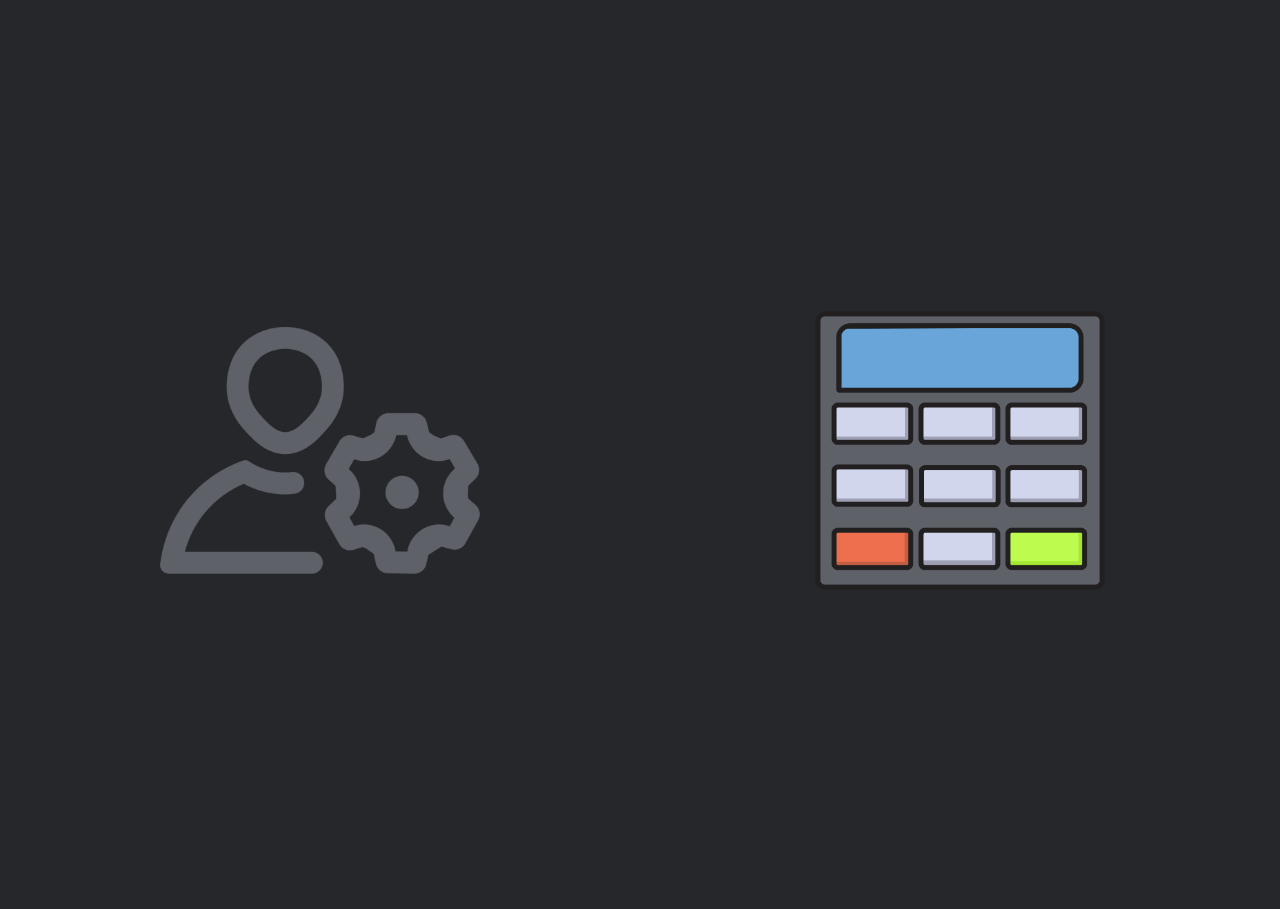
<file: index.html>
<!DOCTYPE html>
<html lang="en">
  <head>
    <meta charset="UTF-8" />
    <meta http-equiv="X-UA-Compatible" content="IE=edge" />
    <meta name="viewport" content="width=device-width, initial-scale=1.0" />
    <link rel="stylesheet" href="index-style.css" />
    <title>Home Page</title>
  </head>
  <body>
    <div class="container">
      <button class="left">
        <a href="admin/index.html"><span></span></a>
      </button>
      <button class="right">
        <a href="setup/setup.php"><span></span></a>
      </button>
    </div>
  </body>
</html>
</file>
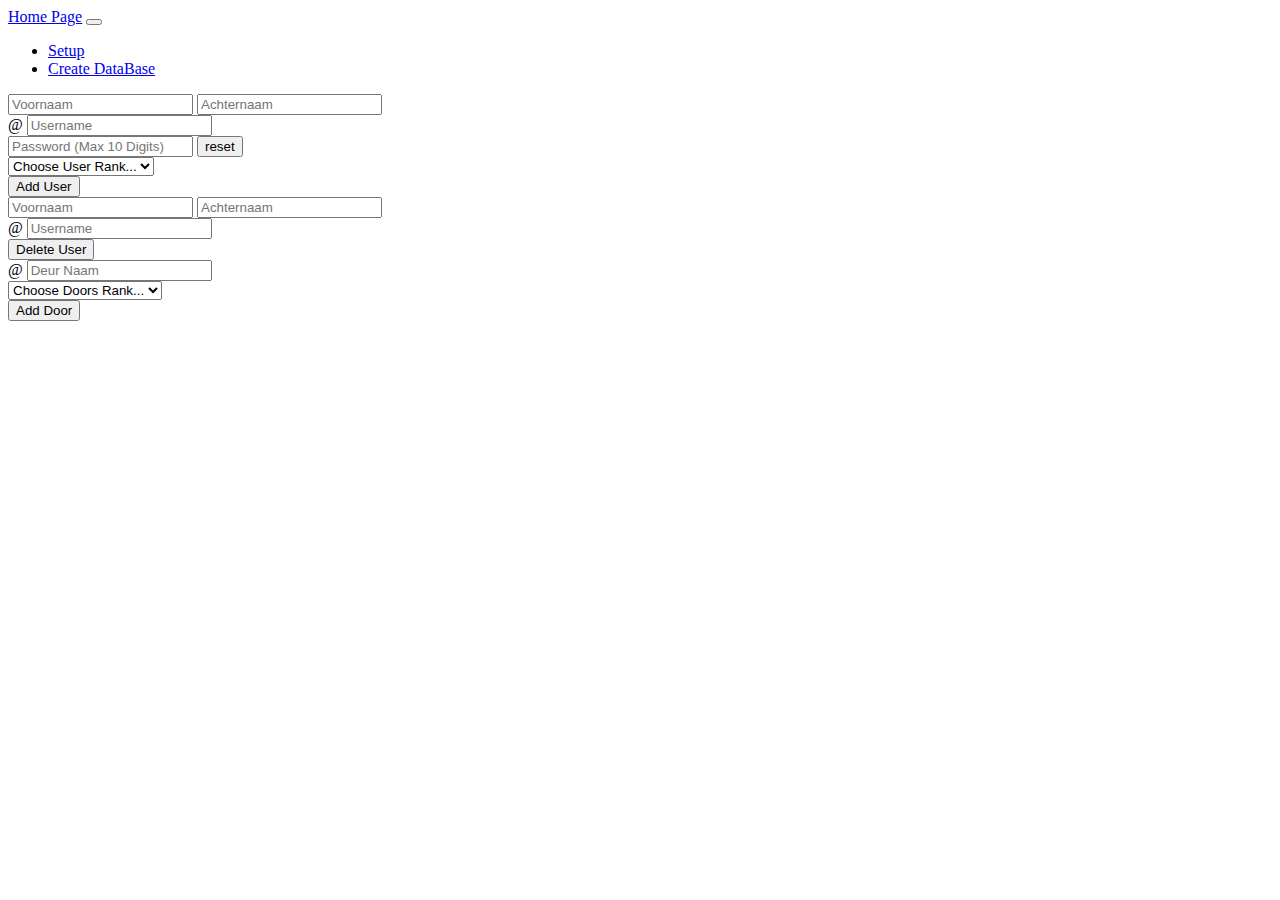
<file: admin/index.html>
<!DOCTYPE html>
<html lang="en">
  <head>
    <meta charset="UTF-8" />
    <meta http-equiv="X-UA-Compatible" content="IE=edge" />
    <meta name="viewport" content="width=device-width, initial-scale=1.0" />
    <!-- Bootstrap CSS -->
    <link
      href="https://cdn.jsdelivr.net/npm/bootstrap@5.3.0-alpha1/dist/css/bootstrap.min.css"
      rel="stylesheet"
      integrity="sha384-GLhlTQ8iRABdZLl6O3oVMWSktQOp6b7In1Zl3/Jr59b6EGGoI1aFkw7cmDA6j6gD"
      crossorigin="anonymous"
    />
    <title>Homepage</title>
  </head>

  <body>
    <nav class="navbar navbar-expand-lg navbar-light bg-secondary">
      <a class="navbar-brand" href="../index.html">Home Page</a>
      <button
        class="navbar-toggler"
        type="button"
        data-toggle="collapse"
        data-target="#navbarNav"
        aria-controls="navbarNav"
        aria-expanded="false"
        aria-label="Toggle navigation"
      >
        <span class="navbar-toggler-icon"></span>
      </button>
      <div class="collapse navbar-collapse" id="navbarNav">
        <ul class="navbar-nav">
          <li class="nav-item">
            <a class="nav-link" href="../setup/setup.php">Setup</a>
          </li>
          <li class="nav-item">
            <a class="nav-link" href="createDb.php">Create DataBase</a>
          </li>
        </ul>
      </div>
    </nav>

    <div class="containers">
      <div class="row row-cols-md-3 p-2 mb-3 text-center">
        <form action="addUsers.php" method="post">
          <!-- USER Voornaam AND Achternaam -->
          <div class="col mb-1 themed-grid-col">
            <div class="input-group">
              <input
                required
                type="text"
                name="voornaam"
                placeholder="Voornaam"
                aria-label="Voornaam"
                class="form-control"
              />
              <input
                required
                type="text"
                name="achternaam"
                placeholder="Achternaam"
                aria-label="Achternaam"
                class="form-control"
              />
            </div>
          </div>
          <!-- USER Voornaam AND Achternaam-->

          <!-- USERNAME TEXT FIELD -->
          <div class="col mb-1 themed-grid-col">
            <div class="input-group mb-3">
              <span class="input-group-text" id="basic-addon1">@</span>
              <input
                required
                type="text"
                class="form-control"
                name="username"
                placeholder="Username"
                aria-label="Username"
                aria-describedby="basic-addon1"
              />
            </div>
          </div>
          <!-- USERNAME TEXT FIELD -->

          <!-- USER PASSWORD TEXT FIELD -->
          <div class="col mb-1 themed-grid-col">
            <div class="input-group mb-3">
              <input
                required
                type="number"
                class="form-control"
                name="password"
                id="password"
                maxlength="10"
                placeholder="Password (Max 10 Digits)"
                aria-label="Password"
                aria-describedby="button-addon2"
              />
              <button
                class="btn btn-outline-danger"
                type="button"
                id="clear-password-btn"
              >
                reset
              </button>
            </div>
          </div>
          <!-- USER PASSWORD TEXT FIELD -->
          <!-- USER RANK-->
          <div class="col mb-1 themed-grid-col">
            <div class="input-group">
              <select
                class="form-select"
                name="rank"
                id="input requiredGroupSelect04"
                aria-label="Example select with button addon"
              >
                <option selected>Choose User Rank...</option>
                <option value="1">1</option>
                <option value="2">2</option>
                <option value="3">3</option>
                <option value="4">4</option>
              </select>
            </div>
          </div>
          <!-- USER RANK-->

          <!-- SUBMITE BUTTON-->
          <div class="col mb-1 themed-grid-col">
            <div class="d-grid gap-2">
              <button class="btn btn-outline-success" type="submit">
                Add User
              </button>
            </div>
          </div>
          <!-- SUBMITE BUTTON-->
        </form>

        <form action="removeUsers.php" method="post">
          <!-- USER Voornaam en Achternaam -->
          <div class="col mb-1 themed-grid-col">
            <div class="input-group">
              <input
                required
                type="text"
                name="voornaam"
                aria-label="Voornaam"
                placeholder="Voornaam"
                class="form-control"
              />
              <input
                required
                type="text"
                name="achternaam"
                aria-label="Achternaam"
                placeholder="Achternaam"
                class="form-control"
              />
            </div>
          </div>
          <!-- USER Voornaam en Achternaam -->

          <!-- USERNAME TEXT FIELD -->
          <div class="col mb-1 themed-grid-col">
            <div class="input-group mb-3">
              <span class="input-group-text" id="basic-addon1">@</span>
              <input
                required
                type="text"
                class="form-control"
                name="username"
                placeholder="Username"
                aria-label="Username"
                aria-describedby="basic-addon1"
              />
            </div>
          </div>
          <!-- USERNAME TEXT FIELD -->

          <!-- SUBMITE BUTTON-->
          <div class="col mb-1 themed-grid-col">
            <div class="d-grid gap-2">
              <button class="btn btn-outline-danger" type="submit">
                Delete User
              </button>
            </div>
          </div>
          <!-- SUBMITE BUTTON-->
        </form>

        <form action="addDoor.php" method="post">
          <!-- deur naam TEXT FIELD -->
          <div class="col mb-1 themed-grid-col">
            <div class="input-group mb-3">
              <span class="input-group-text" id="basic-addon1">@</span>
              <input
                required
                type="text"
                class="form-control"
                id="deurnaam"
                name="deurnaam"
                placeholder="Deur Naam"
                aria-label="deur Naam"
                aria-describedby="basic-addon1"
              />
            </div>
          </div>
          <!-- deur nummer TEXT FIELD -->

          <!-- DOOR RANK-->
          <div class="col mb-1 themed-grid-col">
            <div class="input-group">
              <select
                class="form-select"
                id="input requiredGroupSelect04"
                name="rank"
                aria-label="Example select with button addon"
              >
                <option selected>Choose Doors Rank...</option>
                <option value="1">1</option>
                <option value="2">2</option>
                <option value="3">3</option>
                <option value="4">4</option>
              </select>
            </div>
          </div>
          <!-- DOOR RANK-->

          <!-- SUBMITE BUTTON-->
          <div class="col mb-1 themed-grid-col">
            <div class="d-grid gap-2">
              <button class="btn btn-outline-success" type="submit">
                Add Door
              </button>
            </div>
          </div>
          <!-- SUBMITE BUTTON-->
        </form>
      </div>
    </div>

    <script
      src="https://code.jquery.com/jquery-3.2.1.slim.min.js"
      integrity="sha384-KJ3o2DKtIkvYIK3UENzmM7KCkRr/rE9/Qpg6aAZGJwFDMVNA/GpGFF93hXpG5KkN"
      crossorigin="anonymous"
    ></script>
    <script
      src="https://cdnjs.cloudflare.com/ajax/libs/popper.js/1.12.9/umd/popper.min.js"
      integrity="sha384-ApNbgh9B+Y1QKtv3Rn7W3mgPxhU9K/ScQsAP7hUibX39j7fakFPskvXusvfa0b4Q"
      crossorigin="anonymous"
    ></script>
    <script
      src="https://maxcdn.bootstrapcdn.com/bootstrap/4.0.0/js/bootstrap.min.js"
      integrity="sha384-JZR6Spejh4U02d8jOt6vLEHfe/JQGiRRSQQxSfFWpi1MquVdAyjUar5+76PVCmYl"
      crossorigin="anonymous"
    ></script>
  </body>
</html>
<script>
  const clearPasswordBtn = document.getElementById("clear-password-btn");
  const passwordField = document.getElementById("password");

  clearPasswordBtn.addEventListener("click", () => {
    passwordField.value = "";
  });
</script>
</file>
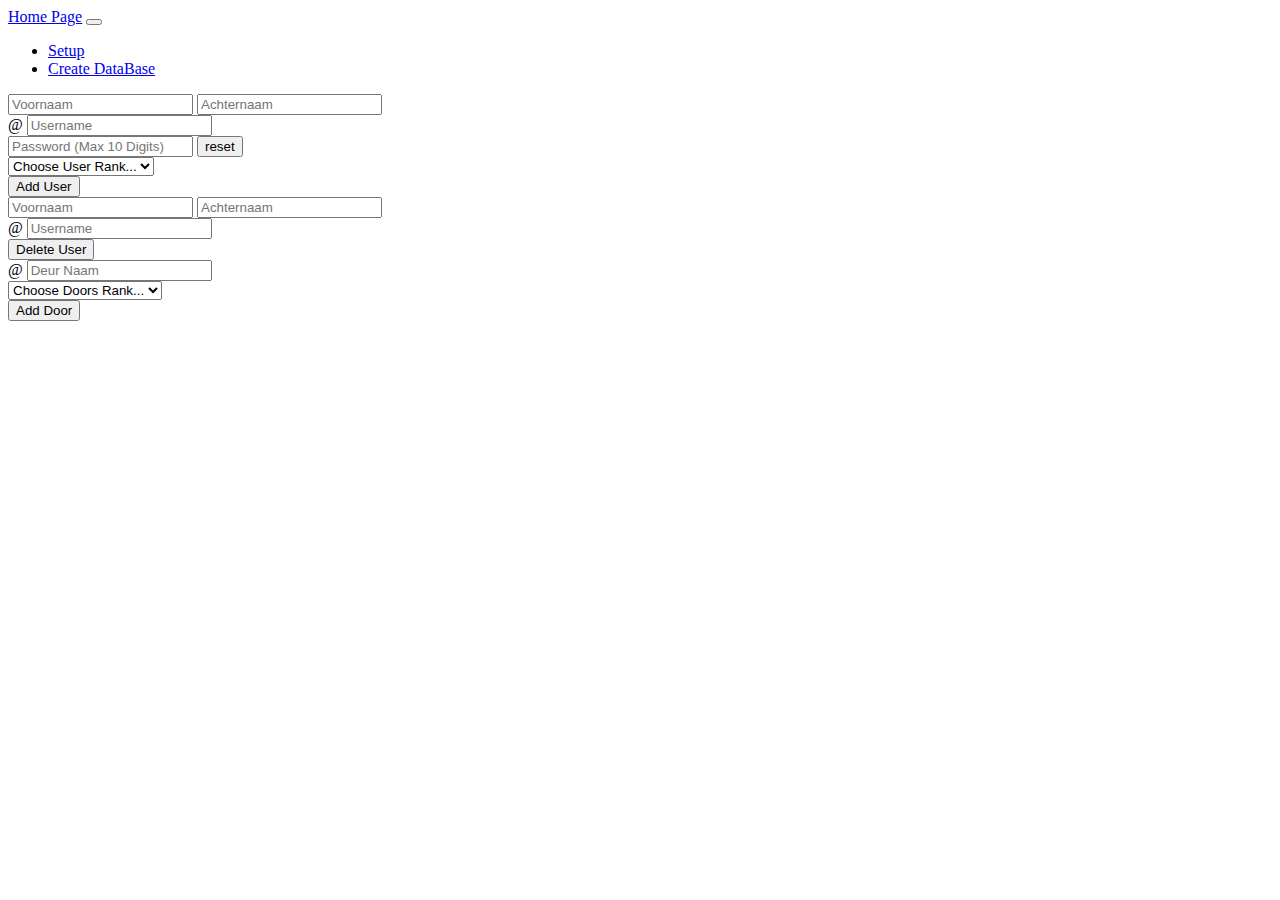
<file: admin/admin.html>
<!DOCTYPE html>
<html lang="en">
  <head>
    <meta charset="UTF-8" />
    <meta http-equiv="X-UA-Compatible" content="IE=edge" />
    <meta name="viewport" content="width=device-width, initial-scale=1.0" />
    <!-- Bootstrap CSS -->
    <link
      href="https://cdn.jsdelivr.net/npm/bootstrap@5.3.0-alpha1/dist/css/bootstrap.min.css"
      rel="stylesheet"
      integrity="sha384-GLhlTQ8iRABdZLl6O3oVMWSktQOp6b7In1Zl3/Jr59b6EGGoI1aFkw7cmDA6j6gD"
      crossorigin="anonymous"
    />
    <title>Homepage</title>
  </head>

  <body>
    <nav class="navbar navbar-expand-lg navbar-light bg-secondary">
      <a class="navbar-brand" href="#">Home Page</a>
      <button
        class="navbar-toggler"
        type="button"
        data-toggle="collapse"
        data-target="#navbarNav"
        aria-controls="navbarNav"
        aria-expanded="false"
        aria-label="Toggle navigation"
      >
        <span class="navbar-toggler-icon"></span>
      </button>
      <div class="collapse navbar-collapse" id="navbarNav">
        <ul class="navbar-nav">
          <li class="nav-item">
            <a class="nav-link" href="../setup.html">Setup</a>
          </li>
          <li class="nav-item">
            <a class="nav-link" href="createDb.php">Create DataBase</a>
          </li>
        </ul>
      </div>
    </nav>

    <div class="containers">
      <div class="row row-cols-md-3 p-2 mb-3 text-center">
        <form action="addUsers.php" method="post">
          <!-- USER Voornaam AND Achternaam -->
          <div class="col mb-1 themed-grid-col">
            <div class="input-group">
              <input
                required
                type="text"
                name="voornaam"
                placeholder="Voornaam"
                aria-label="Voornaam"
                class="form-control"
              />
              <input
                required
                type="text"
                name="achternaam"
                placeholder="Achternaam"
                aria-label="Achternaam"
                class="form-control"
              />
            </div>
          </div>
          <!-- USER Voornaam AND Achternaam-->

          <!-- USERNAME TEXT FIELD -->
          <div class="col mb-1 themed-grid-col">
            <div class="input-group mb-3">
              <span class="input-group-text" id="basic-addon1">@</span>
              <input
                required
                type="text"
                class="form-control"
                name="username"
                placeholder="Username"
                aria-label="Username"
                aria-describedby="basic-addon1"
              />
            </div>
          </div>
          <!-- USERNAME TEXT FIELD -->

          <!-- USER PASSWORD TEXT FIELD -->
          <div class="col mb-1 themed-grid-col">
            <div class="input-group mb-3">
              <input
                required
                type="number"
                class="form-control"
                name="password"
                id="password"
                maxlength="10"
                placeholder="Password (Max 10 Digits)"
                aria-label="Password"
                aria-describedby="button-addon2"
              />
              <button
                class="btn btn-outline-danger"
                type="button"
                id="clear-password-btn"
              >
                reset
              </button>
            </div>
          </div>
          <!-- USER PASSWORD TEXT FIELD -->

          <!-- TOO DO -->
          <!-- CONFIRM USER PASSWORD TEXT FIELD
          <div class="col mb-1 themed-grid-col">
            <div class="input-group mb-3">
              <input required
                type="number"
                class="form-control"
                placeholder="Recipient's username"
                aria-label="Recipient's username"
                aria-describedby="button-addon2"
              />
              <button
                class="btn btn-outline-secondary"
                type="button"
                id="button-addon2"
              >
                Button
              </button>
            </div>
          </div>
         CONFIRM USER PASSWORD TEXT FIELD -->
          <!-- TOO DO -->

          <!-- USER RANK-->
          <div class="col mb-1 themed-grid-col">
            <div class="input-group">
              <select
                class="form-select"
                name="rank"
                id="input requiredGroupSelect04"
                aria-label="Example select with button addon"
              >
                <option selected>Choose User Rank...</option>
                <option value="1">One</option>
                <option value="2">Two</option>
                <option value="3">Three</option>
                <option value="4">Four</option>
              </select>
            </div>
          </div>
          <!-- USER RANK-->

          <!-- SUBMITE BUTTON-->
          <div class="col mb-1 themed-grid-col">
            <div class="d-grid gap-2">
              <button class="btn btn-outline-success" type="submit">
                Add User
              </button>
            </div>
          </div>
          <!-- SUBMITE BUTTON-->
        </form>

        <form action="removeUsers.php" method="post">
          <!-- USER Voornaam en Achternaam -->
          <div class="col mb-1 themed-grid-col">
            <div class="input-group">
              <input
                required
                type="text"
                name="voornaam"
                aria-label="Voornaam"
                placeholder="Voornaam"
                class="form-control"
              />
              <input
                required
                type="text"
                name="achternaam"
                aria-label="Achternaam"
                placeholder="Achternaam"
                class="form-control"
              />
            </div>
          </div>
          <!-- USER Voornaam en Achternaam -->

          <!-- USERNAME TEXT FIELD -->
          <div class="col mb-1 themed-grid-col">
            <div class="input-group mb-3">
              <span class="input-group-text" id="basic-addon1">@</span>
              <input
                required
                type="text"
                class="form-control"
                name="username"
                placeholder="Username"
                aria-label="Username"
                aria-describedby="basic-addon1"
              />
            </div>
          </div>
          <!-- USERNAME TEXT FIELD -->

          <!-- SUBMITE BUTTON-->
          <div class="col mb-1 themed-grid-col">
            <div class="d-grid gap-2">
              <button class="btn btn-outline-danger" type="submit">
                Delete User
              </button>
            </div>
          </div>
          <!-- SUBMITE BUTTON-->
        </form>

        <form action="addDoor.php" method="post">
          <!-- deur naam TEXT FIELD -->
          <div class="col mb-1 themed-grid-col">
            <div class="input-group mb-3">
              <span class="input-group-text" id="basic-addon1">@</span>
              <input
                required
                type="text"
                class="form-control"
                id="deurnaam"
                name="deurnaam"
                placeholder="Deur Naam"
                aria-label="deur Naam"
                aria-describedby="basic-addon1"
              />
            </div>
          </div>
          <!-- deur nummer TEXT FIELD -->

          <!-- DOOR RANK-->
          <div class="col mb-1 themed-grid-col">
            <div class="input-group">
              <select
                class="form-select"
                id="input requiredGroupSelect04"
                name="rank"
                aria-label="Example select with button addon"
              >
                <option selected>Choose Doors Rank...</option>
                <option value="1">One</option>
                <option value="2">Two</option>
                <option value="3">Three</option>
                <option value="4">Four</option>
              </select>
            </div>
          </div>
          <!-- DOOR RANK-->

          <!-- SUBMITE BUTTON-->
          <div class="col mb-1 themed-grid-col">
            <div class="d-grid gap-2">
              <button class="btn btn-outline-success" type="submit">
                Add Door
              </button>
            </div>
          </div>
          <!-- SUBMITE BUTTON-->
        </form>
      </div>
    </div>

    <script
      src="https://code.jquery.com/jquery-3.2.1.slim.min.js"
      integrity="sha384-KJ3o2DKtIkvYIK3UENzmM7KCkRr/rE9/Qpg6aAZGJwFDMVNA/GpGFF93hXpG5KkN"
      crossorigin="anonymous"
    ></script>
    <script
      src="https://cdnjs.cloudflare.com/ajax/libs/popper.js/1.12.9/umd/popper.min.js"
      integrity="sha384-ApNbgh9B+Y1QKtv3Rn7W3mgPxhU9K/ScQsAP7hUibX39j7fakFPskvXusvfa0b4Q"
      crossorigin="anonymous"
    ></script>
    <script
      src="https://maxcdn.bootstrapcdn.com/bootstrap/4.0.0/js/bootstrap.min.js"
      integrity="sha384-JZR6Spejh4U02d8jOt6vLEHfe/JQGiRRSQQxSfFWpi1MquVdAyjUar5+76PVCmYl"
      crossorigin="anonymous"
    ></script>
  </body>
</html>
<script>
  const clearPasswordBtn = document.getElementById("clear-password-btn");
  const passwordField = document.getElementById("password");

  clearPasswordBtn.addEventListener("click", () => {
    passwordField.value = "";
  });
</script>
</file>
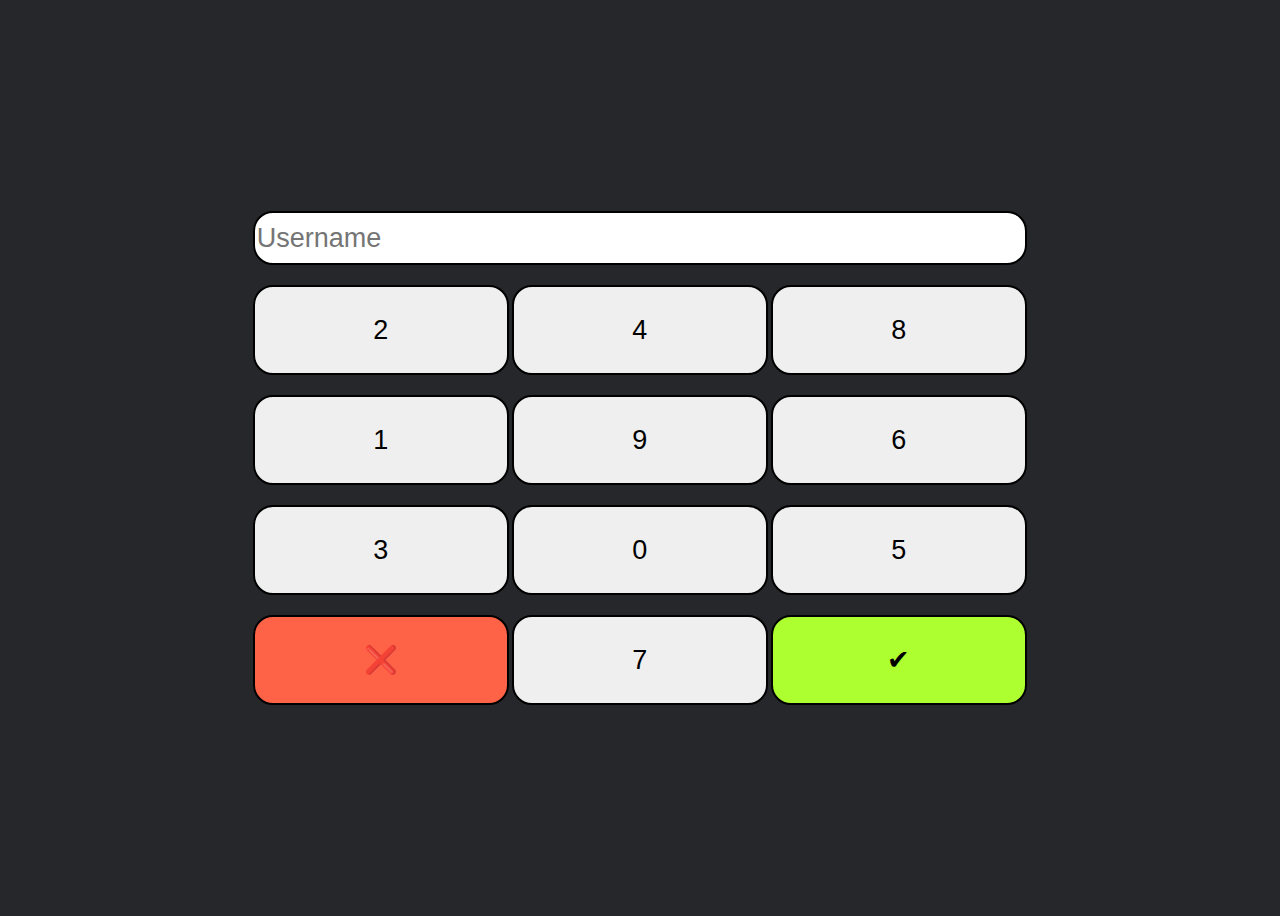
<file: login/scramblepad.html>
<!DOCTYPE html>
<html lang="en">
  <head>
    <meta charset="UTF-8" />
    <meta http-equiv="X-UA-Compatible" content="IE=edge" />
    <meta name="viewport" content="width=device-width, initial-scale=1.0" />
    <link rel="stylesheet" href="scramblepad-style.css" />
    <link
      href="https://fonts.googleapis.com/css2?family=Bebas+Neue&display=swap"
      rel="stylesheet"
    />
    <title>test page for scramblepad</title>
  </head>
  <body>
    <div class="parent">
      <form action="verify.php" method="post">
        <input type="hidden" name="password" id="password" value="" required />

        <div class="username-text-field">
          <input
            class="username-input border"
            name="username"
            id="username"
            placeholder="Username"
            aria-label="Username"
            aria-describedby="Username"
            type="text"
            required
          />
        </div>

        <div class="button-row">
          <button class="button border" type="button"></button>
          <button class="button border" type="button"></button>
          <button class="button border" type="button"></button>
        </div>

        <div class="button-row">
          <button class="button border" type="button"></button>
          <button class="button border" type="button"></button>
          <button class="button border" type="button"></button>
        </div>

        <div class="button-row">
          <button class="button border" type="button"></button>
          <button class="button border" type="button"></button>
          <button class="button border" type="button"></button>
        </div>

        <div class="button-row">
          <button class="button border no-invert ❌" type="button">❌</button>
          <button class="button border" type="button"></button>
          <button class="button border no-invert ✔" type="submit">✔</button>
        </div>
      </form>
    </div>
  </body>
</html>

<script>
  function shuffleArray(arr) {
    arr.sort(() => Math.random() - 0.5);
  }

  let arr = [0, 1, 2, 3, 4, 5, 6, 7, 8, 9];
  shuffleArray(arr);

  getKeys();

  function getKeys() {
    let key = 0;
    document.querySelectorAll('button[type="button"]').forEach((element) => {
      if (element.textContent == "❌") return;
      element.textContent = arr[key];
      key++;
    });
  }

  document.querySelector("form").addEventListener("click", (event) => {
    if (event.target.textContent == "✔") return;
    if (event.target.textContent == "❌") {
      document.getElementById("password").value = "";
      return;
    }
    document.getElementById("password").value += event.target.textContent;
    shuffleArray(arr);
    getKeys();
  });
</script>
</file>
<file: index-style.css>
/* Set body margin and padding to 0 to remove default spacing */
body {
  margin: 0;
  padding: 0;
  overflow: hidden;
  background-color: rgb(37, 39, 42);
}

/* Style the buttons */
button {
  height: 100%;
  border: none;
  outline: none;
  cursor: pointer;
  font-size: 2em;
  font-weight: bold;
  color: white;
  background-color: transparent;
  transition: all 0.3s cubic-bezier(0.25, 0.8, 0.25, 1);
}

/* Style the links inside the buttons */
a {
  display: flex;
  justify-content: center;
  align-items: center;
  height: 100%;
  width: 100%;
  padding: 5px;
  position: relative;
  color: white;
  text-decoration: none;
  font-size: 2em;
  font-weight: bold;
  background-position: center;
  background-size: cover;
}

/* Add semi-transparent overlay on hover */
a:before {
  content: "";
  position: absolute;
  top: 0;
  left: 0;
  right: 0;
  bottom: 0;
  background-color: rgba(0, 0, 0, 0.5);
  z-index: -1;
  opacity: 0;
  transition: opacity 0.3s ease-in-out;
}

a:hover:before {
  opacity: 1;
}

/* Style the text inside the links */
a span {
  position: relative;
  z-index: 1;
  color: rgb(255, 255, 255);
}

/* Style the images inside the links */
a img {
  position: relative;
  top: 0;
  left: 0;
  right: 0;
  bottom: 0;
  margin: auto;
  z-index: 0;
}

/* Center the text inside the button and allow clicking anywhere */
button a {
  display: flex;
  justify-content: center;
  align-items: center;
  height: 100%;
  width: 100%;
}

/* Center the link text inside each button */
.left a,
.right a {
  display: flex;
  justify-content: center;
}

/* Style the left button */
.left {
  width: 50%;
  float: left;
  background-image: url("img/admin3.png");
  background-position: center;
  background-repeat: no-repeat;
  background-size: 50%;
}
/* Style the right button */
.right {
  width: 50%;
  float: right;
  background-image: url("img/scramblepad.png");
  background-position: center;
  background-repeat: no-repeat;
  background-size: 50%;
}

/* Position the button container */
.container {
  position: absolute;
  top: 0;
  bottom: 0;
  width: 100%;
}
</file>
<file: login/scramblepad-style.css>
* {
  box-sizing: border-box;
}

body {
  overflow: hidden;
  font-family: "Bebas Neue", cursive;
  font-size: large;
  background-color: rgb(37, 39, 42);
}

.parent {
  display: grid;
  place-content: center;
  height: 100vh;
}

.border {
  border-radius: 20px;
  border-width: 2px;
  border-style: solid;
  border-color: black;
  font-size: 1.5em;
}

.username-text-field {
  padding: 10px;
}

.username-input {
  width: 60.5vw;
  height: 6vh;
}

.button-row {
  padding: 10px;
}

.button {
  position: relative;
  overflow: hidden;
  width: 20vw;
  height: 10vh;
  text-align: center;
  line-height: 50px;
}

.button::before {
  content: "";
  position: absolute;
  top: 0;
  left: 0;
  width: 100%;
  height: 100%;
  background-color: transparent;
  filter: invert(1);
}

button:not(.no-invert):hover::before {
  background-color: rgb(37, 39, 42);
}

.❌ {
  background-color: tomato;
}

.❌:hover {
  background-color: red;
}

.✔ {
  background-color: greenyellow;
}

.✔:hover {
  background-color: green;
}
</file>
